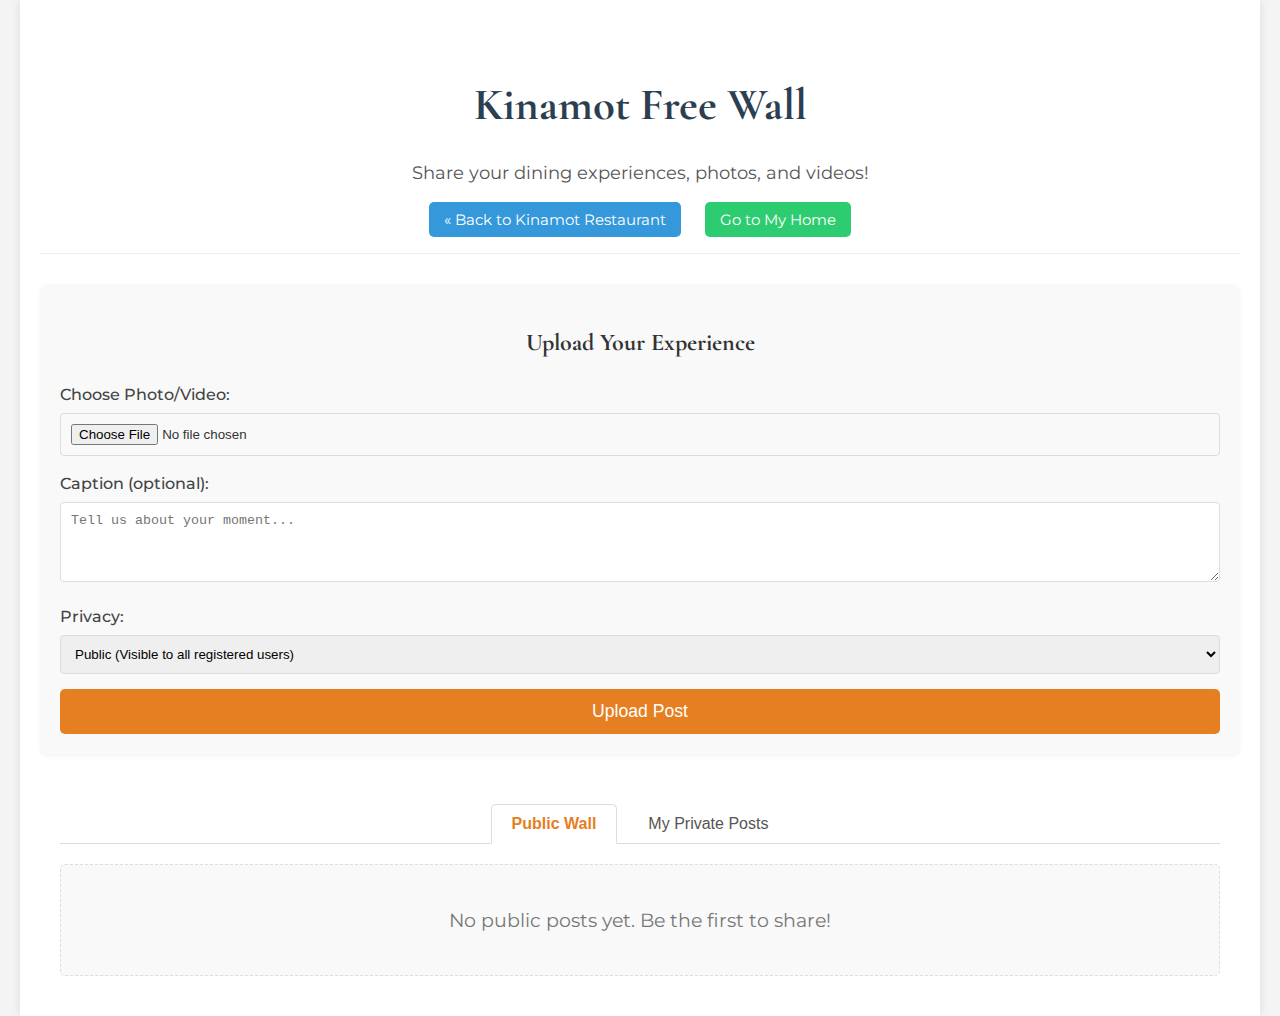
<file: free_wall.html>
<!DOCTYPE html>
<html lang="en">
<head>
    <meta charset="UTF-8">
    <meta name="viewport" content="width=device-width, initial-scale=1.0">
    <title>Free Wall</title>
    <!-- Link to Google Fonts (if you are using them) -->
    <link rel="preconnect" href="https://fonts.googleapis.com">
    <link rel="preconnect" href="https://fonts.gstatic.com" crossorigin>
    <link href="https://fonts.googleapis.com/css2?family=Cormorant+Garamond:wght@400;700&family=Montserrat:wght@300;400;500;700&display=swap" rel="stylesheet">

    <!-- Link to your new external stylesheet -->
    <link rel="stylesheet" href="free_wall_style.css">

    <!-- Link to main stylesheet for any globally shared post card styles or variables (optional) -->
    <!-- <link rel="stylesheet" href="style.css"> -->
</head>
<body>
<div class="fw-container">
<main>
    <header class="fw-header">
        <h1>Kinamot Free Wall</h1>
        <p>Share your dining experiences, photos, and videos!</p>
        <div class="header-links">
            <a href="index.html" class="back-link">&laquo; Back to Kinamot Restaurant</a>
            <a href="userhome.html" class="nav-button">Go to My Home</a>
        </div>
    </header>

    <section class="upload-section">
        <h2>Upload Your Experience</h2>
        <form id="uploadForm">
            <div class="form-group">
                <label for="fileInput">Choose Photo/Video:</label>
                <input type="file" id="fileInput" name="fileInput" accept="image/*,video/*" required>
            </div>
            <div class="form-group">
                <label for="captionInput">Caption (optional):</label>
                <textarea id="captionInput" name="captionInput" placeholder="Tell us about your moment..."></textarea>
            </div>
            <div class="form-group">
                <label for="privacyInput">Privacy:</label>
                <select id="privacyInput" name="privacyInput">
                    <option value="public">Public (Visible to all registered users)</option>
                    <option value="private">Private (Only you can see this)</option>
                </select>
            </div>
            <button type="submit" class="upload-btn">Upload Post</button>
        </form>
    </section>

    <section class="posts-area" id="postsContainer">
        <div class="post-tabs">
            <button id="showPublicPostsBtn" class="active">Public Wall</button>
            <button id="showPrivatePostsBtn">My Private Posts</button>
        </div>
        <div id="publicPostsContainer" class="posts-grid">
            <!-- Public posts will be loaded here by JavaScript -->
            <div class="no-posts-message" id="publicNoPostsMsg" style="display: none;">No public posts yet. Be the first to share!</div>
        </div>
        <div id="privatePostsContainer" class="posts-grid" style="display: none;">
            <!-- Private posts will be loaded here by JavaScript -->
            <div class="no-posts-message" id="privateNoPostsMsg" style="display: none;">You have no private posts yet.</div>
        </div>
    </section>
</main>
</div>

<script>
    document.addEventListener('DOMContentLoaded', function() {
        const uploadForm = document.getElementById('uploadForm');
        const publicPostsContainer = document.getElementById('publicPostsContainer');
        const privatePostsContainer = document.getElementById('privatePostsContainer');
        const publicNoPostsMsg = document.getElementById('publicNoPostsMsg');
        const privateNoPostsMsg = document.getElementById('privateNoPostsMsg');
        const showPublicPostsBtn = document.getElementById('showPublicPostsBtn');
        const showPrivatePostsBtn = document.getElementById('showPrivatePostsBtn');

        // Simulated user ID - replace with actual user identification
        const currentUserId = 'user123';

        // Function to create a post element
        function createPostElement(post) {
            const postDiv = document.createElement('div');
            postDiv.className = 'post-card';

            let mediaElement;
            if (post.fileUrl && post.fileUrl.match(/\.(jpeg|jpg|gif|png)$/) != null) {
                mediaElement = document.createElement('img');
                mediaElement.src = post.fileUrl;
                mediaElement.alt = post.caption || 'User upload';
            } else if (post.fileUrl && post.fileUrl.match(/\.(mp4|webm|ogg)$/) != null) {
                mediaElement = document.createElement('video');
                mediaElement.src = post.fileUrl;
                mediaElement.controls = true;
            } else {
                mediaElement = document.createElement('p');
                mediaElement.className = 'media-fallback-text'; // Added class for styling
                mediaElement.textContent = 'Media not available or unsupported format.';
            }
            postDiv.appendChild(mediaElement);

            if (post.caption) {
                const captionP = document.createElement('p');
                captionP.className = 'caption';
                captionP.textContent = post.caption;
                postDiv.appendChild(captionP);
            }

            const uploaderInfo = document.createElement('p');
            uploaderInfo.className = 'uploader-info';
            uploaderInfo.textContent = `Uploaded by: ${post.userId === currentUserId ? "You" : "User " + post.userId.substring(0,5)}`;
            postDiv.appendChild(uploaderInfo);

            const privacyInfo = document.createElement('p');
            privacyInfo.className = 'privacy-info';
            privacyInfo.textContent = `Privacy: ${post.privacy}`;
            postDiv.appendChild(privacyInfo);

            return postDiv;
        }

        // Function to load posts from localStorage
        function loadPosts() {
            const posts = JSON.parse(localStorage.getItem('freeWallPosts')) || [];

            // Clear previous posts but keep the "no posts" messages
            while (publicPostsContainer.firstChild && publicPostsContainer.firstChild !== publicNoPostsMsg) {
                publicPostsContainer.removeChild(publicPostsContainer.firstChild);
            }
            while (privatePostsContainer.firstChild && privatePostsContainer.firstChild !== privateNoPostsMsg) {
                privatePostsContainer.removeChild(privatePostsContainer.firstChild);
            }

            let publicHasPosts = false;
            let privateHasPosts = false;

            posts.forEach(post => {
                const postElement = createPostElement(post);
                if (post.privacy === 'public') {
                    publicPostsContainer.insertBefore(postElement, publicNoPostsMsg); // Insert before the message
                    publicHasPosts = true;
                } else if (post.privacy === 'private' && post.userId === currentUserId) {
                    privatePostsContainer.insertBefore(postElement, privateNoPostsMsg); // Insert before the message
                    privateHasPosts = true;
                }
            });

            // Update visibility of "no posts" messages
            if (showPublicPostsBtn.classList.contains('active')) {
                publicNoPostsMsg.style.display = publicHasPosts ? 'none' : 'block';
                privateNoPostsMsg.style.display = 'none';
            } else { // Private tab is active
                privateNoPostsMsg.style.display = privateHasPosts ? 'none' : 'block';
                publicNoPostsMsg.style.display = 'none';
            }
        }

        if (uploadForm) {
            uploadForm.addEventListener('submit', function(event) {
                event.preventDefault();

                const fileInput = document.getElementById('fileInput');
                const captionInput = document.getElementById('captionInput');
                const privacyInput = document.getElementById('privacyInput');

                const file = fileInput.files[0];
                const caption = captionInput.value;
                const privacy = privacyInput.value;

                if (file) {
                    const reader = new FileReader();
                    reader.onload = function(e) {
                        const newPost = {
                            id: Date.now(),
                            userId: currentUserId,
                            fileUrl: e.target.result,
                            caption: caption,
                            privacy: privacy,
                            timestamp: new Date().toISOString()
                        };

                        const posts = JSON.parse(localStorage.getItem('freeWallPosts')) || [];
                        posts.unshift(newPost);
                        localStorage.setItem('freeWallPosts', JSON.stringify(posts));

                        loadPosts();
                        uploadForm.reset();
                    };
                    reader.readAsDataURL(file);
                } else {
                    alert('Please select a file to upload.');
                }
            });
        }

        if (showPublicPostsBtn && showPrivatePostsBtn) {
            showPublicPostsBtn.addEventListener('click', () => {
                publicPostsContainer.style.display = 'grid';
                privatePostsContainer.style.display = 'none';
                showPublicPostsBtn.classList.add('active');
                showPrivatePostsBtn.classList.remove('active');
                loadPosts();
            });

            showPrivatePostsBtn.addEventListener('click', () => {
                privatePostsContainer.style.display = 'grid';
                publicPostsContainer.style.display = 'none';
                showPrivatePostsBtn.classList.add('active');
                showPublicPostsBtn.classList.remove('active');
                loadPosts();
            });
        }

        loadPosts(); // Initial load of posts (will also update no-posts messages visibility)

    });
</script>
</body>
</html>
</file>
<file: free_wall_style.css>
/* Global Resets & Font Imports */
body {
    font-family: 'Montserrat', sans-serif;
    margin: 0;
    padding: 0;
    background-color: #f4f4f4;
    color: #333;
    line-height: 1.6;
}

.fw-container {
    max-width: 1200px;
    margin: 0 auto;
    padding: 20px;
    background-color: #fff;
    box-shadow: 0 0 10px rgba(0,0,0,0.1);
}

/* Header Styles */
.fw-header {
    text-align: center;
    padding: 20px 0;
    border-bottom: 1px solid #eee;
    margin-bottom: 30px;
}

.fw-header h1 {
    font-family: 'Cormorant Garamond', serif;
    font-size: 2.8em;
    color: #2c3e50;
    margin-bottom: 10px;
}

.fw-header p {
    font-size: 1.1em;
    color: #555;
    margin-bottom: 20px;
}

.header-links a {
    text-decoration: none;
    padding: 8px 15px;
    margin: 0 10px;
    border-radius: 5px;
    font-size: 0.95em;
    transition: background-color 0.3s ease;
}

.back-link {
    background-color: #3498db;
    color: white;
}

.back-link:hover {
    background-color: #2980b9;
}

.nav-button {
    background-color: #2ecc71;
    color: white;
}

.nav-button:hover {
    background-color: #27ae60;
}

/* Upload Section Styles */
.upload-section {
    padding: 20px;
    background-color: #f9f9f9;
    border-radius: 8px;
    margin-bottom: 30px;
    box-shadow: 0 2px 5px rgba(0,0,0,0.05);
}

.upload-section h2 {
    text-align: center;
    color: #333;
    margin-bottom: 20px;
    font-family: 'Cormorant Garamond', serif;
}

.form-group {
    margin-bottom: 15px;
}

.form-group label {
    display: block;
    margin-bottom: 5px;
    font-weight: 500;
    color: #444;
}

.form-group input[type="file"],
.form-group textarea,
.form-group select {
    width: 100%;
    padding: 10px;
    border: 1px solid #ddd;
    border-radius: 4px;
    box-sizing: border-box; /* Important for 100% width */
}

.form-group textarea {
    min-height: 80px;
    resize: vertical;
}

.upload-btn {
    display: block;
    width: 100%;
    padding: 12px;
    background-color: #e67e22;
    color: white;
    border: none;
    border-radius: 5px;
    font-size: 1.1em;
    cursor: pointer;
    transition: background-color 0.3s ease;
}

.upload-btn:hover {
    background-color: #d35400;
}

/* Posts Area Styles */
.posts-area {
    padding: 20px;
}

.post-tabs {
    display: flex;
    justify-content: center;
    margin-bottom: 20px;
    border-bottom: 1px solid #ddd;
}

.post-tabs button {
    padding: 10px 20px;
    margin: 0 5px -1px 5px; /* Negative margin to overlap border */
    border: 1px solid transparent;
    border-bottom: none;
    background-color: transparent;
    cursor: pointer;
    font-size: 1em;
    color: #555;
    border-top-left-radius: 5px;
    border-top-right-radius: 5px;
    transition: color 0.3s, border-color 0.3s;
}

.post-tabs button.active {
    color: #e67e22;
    border-color: #ddd;
    border-bottom: 1px solid #fff; /* To make it look like tab is part of content */
    font-weight: 700;
}

.post-tabs button:hover:not(.active) {
    color: #333;
}

.posts-grid {
    display: grid;
    grid-template-columns: repeat(auto-fill, minmax(300px, 1fr));
    gap: 20px;
}

.post-card {
    background-color: #fff;
    border: 1px solid #e0e0e0;
    border-radius: 8px;
    overflow: hidden; /* To contain image corners */
    box-shadow: 0 2px 8px rgba(0,0,0,0.08);
    display: flex;
    flex-direction: column;
}

.post-card img,
.post-card video {
    width: 100%;
    height: auto;
    max-height: 400px; /* Limit media height */
    object-fit: cover; /* Ensure media covers the area well */
    display: block;
}

.post-card .media-fallback-text { /* Style for the fallback text */
    padding: 20px;
    text-align: center;
    color: #777;
    background-color: #f0f0f0;
    min-height: 100px; /* Give it some body */
    display: flex;
    align-items: center;
    justify-content: center;
}

.post-card .caption,
.post-card .uploader-info,
.post-card .privacy-info {
    padding: 5px 15px;
    font-size: 0.9em;
    color: #555;
}

.post-card .caption {
    padding-top: 10px;
    padding-bottom: 10px;
    font-size: 0.95em;
    color: #333;
    border-top: 1px solid #eee;
    margin-top: auto; /* Pushes caption and below to bottom if media is short */
}
.post-card .uploader-info {
    font-style: italic;
    font-size: 0.8em;
    color: #777;
}
.post-card .privacy-info {
    font-size: 0.8em;
    color: #777;
    padding-bottom: 10px;
}


.no-posts-message {
    grid-column: 1 / -1; /* Span all columns */
    text-align: center;
    padding: 40px 20px;
    font-size: 1.2em;
    color: #777;
    background-color: #f9f9f9;
    border-radius: 5px;
    border: 1px dashed #ddd;
}

/* Responsive adjustments */
@media (max-width: 768px) {
    .fw-header h1 {
        font-size: 2.2em;
    }
    .posts-grid {
        grid-template-columns: 1fr; /* Single column on smaller screens */
    }
    .header-links {
        display: flex;
        flex-direction: column;
        align-items: center;
    }
    .header-links a {
        margin: 5px 0;
        width: 80%;
        text-align: center;
    }
}

@media (max-width: 480px) {
    .fw-header h1 {
        font-size: 1.8em;
    }
    .fw-header p {
        font-size: 1em;
    }
    .post-tabs button {
        padding: 8px 10px;
        font-size: 0.9em;
    }
}
</file>
<file: style.css>
/* --- Global Resets & Variables --- */
:root {
    --primary-color: #b08d57; /* A sophisticated gold */
    --secondary-color: #2c2c2c; /* Dark charcoal */
    --accent-color: #d4af37; /* Brighter gold for highlights */
    --text-color: #333333;
    --light-text-color: #f8f8f8;
    --background-light: #fdfaf5; /* Very light cream/off-white */
    --background-dark: #1a1a1a;
    --modal-background: #ffffff;
    --modal-shadow: 0 10px 30px rgba(0,0,0,0.15);
    --input-background: #f0f0f0;
    --input-border-color: #e0e0e0;
    --chef-message-bg: #e9eaf2; /* Light blue-gray for chef */
    --user-message-bg: var(--primary-color);
    --user-message-text: var(--light-text-color);

    --font-primary: 'Cormorant Garamond', serif;
    --font-secondary: 'Montserrat', sans-serif;

    --border-radius: 5px;
    --border-radius-large: 12px; /* For modal */
    --transition-speed: 0.3s ease;
    --header-height-mobile: 60px;
    --header-height-desktop: 70px;
}

*,
*::before,
*::after {
    box-sizing: border-box;
    margin: 0;
    padding: 0;
}

html {
    scroll-behavior: smooth;
    font-size: 16px;
}

body {
    font-family: var(--font-secondary);
    line-height: 1.65;
    color: var(--text-color);
    background-color: var(--background-light);
    -webkit-font-smoothing: antialiased;
    -moz-osx-font-smoothing: grayscale;
    overflow-x: hidden;
    padding-top: var(--header-height-mobile); /* For fixed header */
}

body.modal-open {
    overflow: hidden;
}

/* --- Accessibility Utility --- */
.sr-only {
    position: absolute;
    width: 1px;
    height: 1px;
    padding: 0;
    margin: -1px;
    overflow: hidden;
    clip: rect(0, 0, 0, 0);
    white-space: nowrap;
    border: 0;
}
.text-center {
    text-align: center !important;
}

/* --- Utility Classes --- */
.container {
    width: 100%;
    max-width: 1200px;
    margin: 0 auto;
    padding: 0 15px;
}

.content-section {
    padding: 40px 0;
}
.content-section.bg-dark h1,
.content-section.bg-dark h2,
.content-section.bg-dark h3,
.content-section.bg-dark .section-subtitle,
.content-section.bg-dark p {
    color: var(--light-text-color);
}
.content-section.bg-dark a {
    color: var(--accent-color);
}
.content-section.bg-dark a:hover,
.content-section.bg-dark a:focus {
    color: var(--light-text-color);
}

.bg-light-gold {
    background-color: #f5efe3;
}
.bg-dark {
    background-color: var(--background-dark);
    color: var(--light-text-color);
}

.section-subtitle {
    font-size: clamp(0.9rem, 2.5vw, 1.1rem);
    color: #777;
    text-align: center;
    margin-bottom: 25px;
    font-weight: 300;
    max-width: 600px;
    margin-left: auto;
    margin-right: auto;
}

h1, h2, h3, h4, h5, h6 {
    font-family: var(--font-primary);
    font-weight: 700;
    color: var(--secondary-color);
    line-height: 1.25;
    margin-bottom: 0.75em;
}
h1 { /* This h1 is inside .hero-content */
    font-size: clamp(1rem, 8vw, 5.0rem);
    color: var(--light-text-color);
    text-shadow: 2px 2px 8px rgba(5,5,5,5.75);
    margin-bottom: 0.5em;
}
h2 {
    font-size: clamp(1.8rem, 6vw, 2.5rem);
    text-align: center;
    position: relative;
    padding-bottom: 10px;
    margin-bottom: 20px;
}
h2::after {
    content: '';
    position: absolute;
    bottom: 0;
    left: 50%;
    transform: translateX(-50%);
    width: 50px;
    height: 3px;
    background-color: var(--primary-color);
}
h3 {
    font-size: clamp(1.3rem, 4vw, 1.6rem);
    margin-bottom: 0.5em;
}

p {
    margin-bottom: 1rem;
    font-size: clamp(0.9rem, 2.5vw, 1rem);
}

a {
    color: var(--primary-color);
    text-decoration: none;
    transition: color var(--transition-speed), background-color var(--transition-speed);
}
a:hover, a:focus {
    color: var(--accent-color);
    outline: 2px solid transparent;
    outline-offset: 2px;
}
a:focus-visible {
    outline: 2px solid var(--accent-color);
}

img, video { /* Apply to both img and video */
    max-width: 100%;
    height: auto; /* Changed from 50% to auto for better responsiveness */
    display: block; /* Changed from flex to block for simpler layout */
}

/* --- Header & Navigation --- */
#mainHeader {
    background-color: rgba(26, 26, 26, 0.9);
    color: var(--light-text-color);
    height: var(--header-height-mobile);
    position: fixed;
    top: 0;
    left: 0;
    width: 100%;
    z-index: 1000;
    transition: background-color var(--transition-speed), box-shadow var(--transition-speed), height var(--transition-speed);
    display: flex;
    align-items: center;
}
#mainHeader.scrolled {
    background-color: var(--secondary-color);
    box-shadow: 0 2px 10px rgba(0,0,0,0.15);
}
#mainHeader .container {
    display: flex; /* Changed from fixed to flex */
    justify-content: space-between;
    align-items: center;
    width: 100%;
}

#logoLinkText {
    display: inline-block;
    flex-shrink: 0;
    font-family: var(--font-primary);
    font-size: clamp(1.2rem, 4vw, 1.6rem);
    color: var(--light-text-color);
    text-decoration: none;
    font-weight: 700;
}

.header-chef-btn {
    font-size: clamp(0.7rem, 2vw, 0.75rem);
    padding: 6px 10px;
    margin-left: 8px;
    border: 1px solid var(--light-text-color);
    color: var(--light-text-color);
    background-color: transparent;
    border-radius: var(--border-radius);
    white-space: nowrap;
    flex-shrink: 0;
    cursor: pointer;
    transition: background-color var(--transition-speed), color var(--transition-speed), opacity var(--transition-speed), visibility var(--transition-speed);
    order: 2;
}
.header-chef-btn:hover, .header-chef-btn:focus {
    background-color: var(--light-text-color);
    color: var(--secondary-color);
}

#mainNav {
    display: none;
    order: 1;
}
#mainNav ul {
    list-style: none;
    display: flex;
    flex-direction: column;
    margin: 0;
    padding: 0;
    width: 100%;
}
#mainNav ul li a {
    color: var(--light-text-color);
    font-family: var(--font-secondary);
    font-weight: 500;
    font-size: 1rem;
    padding: 15px 20px;
    display: block;
    text-transform: uppercase;
    letter-spacing: 1px;
    border-bottom: 1px solid rgba(255,255,255,0.1);
    transition: background-color var(--transition-speed), color var(--transition-speed);
}
#mainNav ul li:last-child a {
    border-bottom: none;
}
#mainNav ul li a:hover,
#mainNav ul li a:focus,
#mainNav ul li a.active {
    background-color: rgba(255,255,255,0.1);
    color: var(--primary-color);
}

#mobileMenuToggle {
    display: block;
    background: none;
    border: none;
    cursor: pointer;
    padding: 10px;
    z-index: 1001;
    margin-left: 5px;
    order: 3;
}
#mobileMenuToggle span {
    display: block;
    width: 25px;
    height: 3px;
    background-color: var(--light-text-color);
    margin: 5px 0;
    transition: all var(--transition-speed);
}

body.mobile-menu-open #mainNav {
    display: flex;
    position: absolute;
    top: var(--header-height-mobile);
    left: 0;
    width: 100%;
    background-color: var(--secondary-color);
    box-shadow: 0 5px 10px rgba(0,0,0,0.2);
    padding: 10px 0;
    max-height: calc(100vh - var(--header-height-mobile));
    overflow-y: auto;
    z-index: 999;
}
body.mobile-menu-open #mobileMenuToggle span:nth-child(1) {
    transform: translateY(8px) rotate(45deg);
}
body.mobile-menu-open #mobileMenuToggle span:nth-child(2) {
    opacity: 0;
}
body.mobile-menu-open #mobileMenuToggle span:nth-child(3) {
    transform: translateY(-8px) rotate(-45deg);
}

/* Styles for the hamburger icon when the menu is open (using .open class on button, for userhome.html) */
#mobileMenuToggle.open span:nth-child(1) {
    transform: translateY(8px) rotate(45deg);
}
#mobileMenuToggle.open span:nth-child(2) {
    opacity: 0;
}
#mobileMenuToggle.open span:nth-child(3) {
    transform: translateY(-8px) rotate(-45deg);
}

/* Styles for the main navigation when active on mobile (using .active class on nav, for userhome.html) */
/* This ensures it overrides display:none from the mobile-first #mainNav style */
/* MOVED OUTSIDE of @media (min-width: 768px) to apply on mobile */
#mainNav.active {
    display: flex;
    flex-direction: column; /* Ensure items stack vertically */
    position: absolute;
    top: var(--header-height-mobile); /* Align below header */
    left: 0;
    width: 100%;
    background-color: var(--secondary-color); /* Match existing mobile menu style */
    box-shadow: 0 5px 10px rgba(0,0,0,0.2);
    padding: 10px 0; /* Consistent padding */
    max-height: calc(100vh - var(--header-height-mobile));
    overflow-y: auto;
    z-index: 999; /* Ensure it's above other content */
}




/* --- Hero Section --- */
#hero {
    min-height: 550px; /* From previous adjustment */
    display: flex;
    flex-direction: column;
    align-items: center;
    justify-content: center;
    text-align: center;
    position: relative;
    background: url('images/hero_background.jpg') no-repeat center center/cover;
    color: var(--light-text-color);
    padding-top: 20px; /* Provides some space from the top edge of #hero for the logo's normal flow before transform */
    padding-bottom: 40px;
}

.hero-overlay {
    position: absolute;
    top: 0;
    left: 0;
    width: 100%; /* Corrected from 110% */
    height: 100%;
    background-image: url('allfan.jpg');
    background-size: cover;
    background-position: center center;
    background-repeat: no-repeat;
    background-color: rgba(0,0,0,0.7);
    z-index: 1;
}

#heroOverlappingLogo {
    position: relative;
    /* left: -30%; REMOVED for centering */
    margin-left: 2%;
    margin-right: auto;
    margin-bottom: 17px; /* Base for mobile, space between logo and hero-content */
    max-width: clamp(120px, 20vw, 180px); /* Base for mobile */
    height: auto;
    z-index: 2; /* Below header (1000), above hero-overlay (1) and hero-content if it also has z-index:2 */
    border-radius: var(--border-radius);
    box-shadow: 0 4px 12px rgba(0,0,0,0.25);
    transform: translateY(-50px); /* MODIFIED - Increased negative value to move logo further up */
}

.hero-content {
    position: relative;
    z-index: 2;
    padding: 0 10px;
    margin-top: 0;
}

.hero-content p {
    font-size: clamp(1rem, 3vw, 1.2rem); /* Adjusted for better readability */
    margin-bottom: 30px;
    max-width: 550px;
    margin-left: auto;
    margin-right: auto;
    text-shadow: 1px 1px 4px rgba(5,5,5,0.6); /* Adjusted shadow */
}

/* --- Buttons --- */
.cta-button, .cta-button-outline {
    display: inline-block;
    font-family: var(--font-secondary);
    font-weight: 700;
    text-transform: uppercase;
    letter-spacing: 1px;
    border-radius: var(--border-radius);
    padding: 10px 20px;
    font-size: clamp(0.8rem, 2.5vw, 0.9rem);
    transition: background-color var(--transition-speed), color var(--transition-speed), border-color var(--transition-speed);
    text-align: center;
    cursor: pointer;
}
.cta-button {
    background-color: var(--primary-color);
    color: var(--light-text-color);
    border: 2px solid var(--primary-color);
}
.cta-button:hover, .cta-button:focus {
    background-color: var(--accent-color);
    border-color: var(--accent-color);
    color: var(--light-text-color);
}
.cta-button-outline {
    background-color: transparent;
    color: var(--primary-color);
    border: 2px solid var(--primary-color);
}
.cta-button-outline:hover, .cta-button-outline:focus {
    background-color: var(--primary-color);
    color: var(--light-text-color);
}
.content-section.bg-dark .cta-button-outline {
    color: var(--light-text-color);
    border-color: var(--light-text-color);
}
.content-section.bg-dark .cta-button-outline:hover,
.content-section.bg-dark .cta-button-outline:focus {
    background-color: var(--light-text-color);
    color: var(--secondary-color);
}

/* --- About Us Section --- */
.about-content {
    display: grid;
    grid-template-columns: 1fr;
    gap: 30px;
    align-items: center;
}
.about-image img {
     max-width: 100%; /* Ensure it doesn't overflow its container */
     height: auto;
     display: block; /* Consistent with global img styling */
     border-radius: var(--border-radius); /* Optional: add some rounding */
}

/* --- Menu Highlights Section --- */
.menu-grid {
    display: grid;
    grid-template-columns: repeat(auto-fit, minmax(280px, 1fr));
    gap: 30px;
}

.menu-item {
    background-color: #fff;
    border-radius: var(--border-radius);
    box-shadow: 0 4px 15px rgba(0,0,0,0.08);
    overflow: hidden;
    display: flex;
    flex-direction: column;
    transition: transform var(--transition-speed), box-shadow var(--transition-speed);
}
.menu-item:hover {
    transform: translateY(-5px);
    box-shadow: 0 8px 25px rgba(0,0,0,0.12);
}

.menu-grid .menu-item img {
    width: 100%;
    height: 220px;
    object-fit: cover;
    display: block;
}

.menu-item h3 {
    font-size: clamp(1.1rem, 3vw, 1.3rem);
    color: var(--secondary-color);
    margin: 15px 15px 10px;
}

.menu-item p {
    font-size: clamp(0.85rem, 2vw, 0.95rem);
    color: var(--text-color);
    margin: 0 15px 15px;
    flex-grow: 1;
}


/* --- Video Section --- */
.video-grid {
    display: grid;
    grid-template-columns: repeat(auto-fit, minmax(300px, 1fr));
    gap: 30px;
}
.video-item {
    background-color: #fff;
    border-radius: var(--border-radius);
    box-shadow: 0 4px 15px rgba(0,0,0,0.08);
    overflow: hidden;
}
.video-embed-container {
    position: relative;
    padding-bottom: 56.25%; /* 16:9 Aspect Ratio */
    height: 0;
    overflow: hidden;
}
.video-embed-container iframe,
.video-embed-container video { /* Apply to both iframe and video */
    position: absolute;
    top: 0;
    left: 0;
    width: 100%;
    height: 100%;
    border: 0;
}
.video-item h3 {
    font-size: clamp(1.0rem, 2.5vw, 1.2rem);
    padding: 15px 15px 5px;
    margin-bottom: 0;
}
.video-item p {
    font-size: clamp(0.8rem, 2vw, 0.9rem);
    padding: 0 15px 15px;
}


/* --- Forms (Contact, Auth) --- */
#contactForm, .auth-form {
    max-width: 600px;
    margin: 0 auto;
    background-color: #fff;
    padding: 20px 30px 30px;
    border-radius: var(--border-radius-large);
    box-shadow: 0 5px 20px rgba(0,0,0,0.1);
}
.content-section.bg-dark #contactForm,
.content-section.bg-dark .auth-form {
    background-color: var(--secondary-color);
    box-shadow: 0 5px 20px rgba(0,0,0,0.3);
}
.content-section.bg-dark .auth-form p,
.content-section.bg-dark .auth-form h3 {
    color: var(--light-text-color);
}
.auth-form h3 {
    text-align: center;
    margin-bottom: 20px;
}

.form-group {
    display: grid;
    grid-template-columns: 1fr;
    gap: 15px;
    margin-bottom: 20px;
}
.form-group-column {
    margin-bottom: 20px;
}
.form-group input,
.form-group-column input,
.form-group-column textarea,
#contactForm textarea,
.auth-form input {
    width: 100%;
    padding: 12px 15px;
    border: 1px solid var(--input-border-color);
    border-radius: var(--border-radius);
    font-family: var(--font-secondary);
    font-size: 0.95rem;
    background-color: var(--input-background);
    color: var(--text-color);
    transition: border-color var(--transition-speed), box-shadow var(--transition-speed);
}
.form-group input:focus,
.form-group-column input:focus,
.form-group-column textarea:focus,
#contactForm textarea:focus,
.auth-form input:focus {
    outline: none;
    border-color: var(--primary-color);
    box-shadow: 0 0 0 2px rgba(176, 141, 87, 0.3); /* Using RGB of --primary-color for box-shadow */
}
#contactForm textarea {
    resize: vertical;
    min-height: 100px;
}
#contactForm button[type="submit"],
.auth-form button[type="submit"] {
    display: block;
    width: 100%;
    padding: 12px 20px;
    margin-top: 10px;
}
.form-switch {
    text-align: center;
    margin-top: 20px;
    font-size: 0.9rem;
}
.form-switch a {
    font-weight: 500;
}

/* --- Guest Chat / Auth Specific --- */
#authAndChatArea {
    max-width: 700px;
    margin: 20px auto;
}
#authPrompt {
    text-align: center;
    padding: 20px;
    background-color: rgba(255,255,255,0.05); /* Slightly lighter on dark bg */
    border-radius: var(--border-radius);
}
#authPrompt p { margin-bottom: 20px; }
#authPrompt .cta-button, #authPrompt .cta-button-outline { margin: 5px; }

#chatInterface {
    background-color: var(--secondary-color); /* Already dark, good */
    padding: 20px;
    border-radius: var(--border-radius-large);
    box-shadow: 0 5px 20px rgba(0,0,0,0.3);
}
#chatInterface h3 {
    text-align: center;
    color: var(--light-text-color);
}
#chatOutput {
    background-color: var(--background-dark); /* Even darker for contrast */
    color: var(--light-text-color);
    padding: 15px;
    border-radius: var(--border-radius);
    height: 250px;
    overflow-y: auto;
    margin-bottom: 15px;
    border: 1px solid rgba(255,255,255,0.1);
}
#chatOutput p {
    margin-bottom: 0.5em;
    font-size: 0.9rem;
}
#chatOutput em { color: #aaa; }
#chatInputArea {
    display: flex;
    gap: 10px;
}
#chatInputArea input[type="text"] {
    flex-grow: 1;
    padding: 10px 15px;
    border-radius: var(--border-radius);
    border: 1px solid var(--input-border-color);
    background-color: var(--input-background);
    color: var(--text-color); /* Text color for input field */
}
#chatInputArea .cta-button {
    padding: 10px 15px;
    white-space: nowrap;
}
#logoutButton {
    display: block;
    margin: 15px auto 0;
    width: auto;
}


/* --- Footer --- */
#mainFooter {
    background-color: var(--secondary-color);
    color: var(--light-text-color);
    padding: 1px 0;
    padding-top: 10px;
    padding-bottom: -500px;
    padding-right: 5px;
    padding-left: 5px;
    text-align: center;
}
#mainFooter .container {
    display: flex;
    flex-direction: column;
    align-items: center;
    gap: 15px;
}
.social-links {
    display: flex;
    gap: 15px;
}
.social-links a img {
    width: 24px;
    height: 24px;
    opacity: 0.8;
    transition: opacity var(--transition-speed);
}
.social-links a:hover img,
.social-links a:focus img {
    opacity: 1;
}

/* --- AI Chef Modal --- */
.ai-chef-modal {
    position: fixed;
    top: 0;
    left: 0;
    width: 100%;
    height: 100%;
    background-color: rgba(0, 0, 0, 0.6);
    display: flex;
    align-items: center;
    justify-content: center;
    z-index: 2000;
    opacity: 0;
    visibility: hidden;
    transition: opacity var(--transition-speed), visibility var(--transition-speed);
}
.ai-chef-modal.open {
    opacity: 1;
    visibility: visible;
}
.ai-chef-modal-content {
    background-color: var(--modal-background);
    padding: 25px;
    border-radius: var(--border-radius-large);
    box-shadow: var(--modal-shadow);
    width: 90%;
    max-width: 450px;
    position: relative;
    display: flex;
    flex-direction: column;
    max-height: 80vh;
}
.ai-chef-close-btn {
    position: absolute;
    top: 15px;
    right: 15px;
    background: none;
    border: none;
    cursor: pointer;
    padding: 5px;
    color: var(--text-color);
}
.ai-chef-close-btn svg { display: block; }
.ai-chef-header {
    display: flex;
    align-items: center;
    gap: 15px;
    margin-bottom: 20px;
    padding-bottom: 15px;
    border-bottom: 1px solid var(--input-border-color);
}
#aiChefImage { /* Applies to both img and video */
    width: 60px;
    height: 60px;
    border-radius: 50%;
    object-fit: cover;
    background-color: var(--secondary-color); /* Fallback bg for video loading */
}
.ai-chef-header h3 {
    margin: 0;
    font-size: clamp(1.2rem, 4vw, 1.4rem);
    color: var(--secondary-color);
}
.ai-chef-chatbox {
    flex-grow: 1;
    overflow-y: auto;
    padding: 10px;
    margin-bottom: 20px;
    background-color: #f9f9f9;
    border-radius: var(--border-radius);
    min-height: 150px;
}
.message {
    margin-bottom: 12px;
    padding: 10px 14px;
    border-radius: var(--border-radius);
    max-width: 85%;
    line-height: 1.5;
    display: flex; /* For alignment */
}
.message p { margin-bottom: 0; font-size: 0.95rem;}
.chef-message {
    background-color: var(--chef-message-bg);
    color: var(--text-color);
    /* align-self: flex-start; No longer needed with margin-right: auto */
    margin-right: auto;
}
.user-message {
    background-color: var(--user-message-bg);
    color: var(--user-message-text);
    /* align-self: flex-end; No longer needed with margin-left: auto */
    margin-left: auto;
}
.ai-chef-input-area {
    display: flex;
    gap: 10px;
    align-items: stretch; /* Make textarea and button same height */
}
#aiChefUserInput {
    flex-grow: 1;
    padding: 10px 15px;
    border: 1px solid var(--input-border-color);
    border-radius: var(--border-radius);
    font-family: var(--font-secondary);
    font-size: 0.95rem;
    resize: none;
    min-height: 44px; /* Ensure decent height */
    line-height: 1.4;
}
.ai-chef-send-btn {
    background-color: var(--primary-color);
    color: var(--light-text-color);
    border: none;
    border-radius: var(--border-radius);
    padding: 0 15px;
    cursor: pointer;
    display: flex;
    align-items: center;
    justify-content: center;
    transition: background-color var(--transition-speed);
}
.ai-chef-send-btn:hover, .ai-chef-send-btn:focus {
    background-color: var(--accent-color);
}
.ai-chef-send-btn svg { width: 20px; height: 20px; }


/* --- Flying Button --- */
.flying-button {
    position: fixed;
    bottom: 30px;
    right: 30px;
    padding: 15px 25px;
    background-color: var(--accent-color);
    color: var(--secondary-color); /* Dark text for better contrast on gold */
    border: none;
    border-radius: 50px; /* Pill shape */
    font-size: 1rem;
    font-weight: bold;
    font-family: var(--font-secondary);
    box-shadow: 0 5px 15px rgba(0,0,0,0.3);
    cursor: pointer;
    z-index: 1050; /* Below modal (2000), above most other content */
    animation: pulseAnimation 2s infinite ease-in-out;
    transition: transform 0.3s ease, background-color 0.3s ease;
    text-transform: uppercase;
    letter-spacing: 0.5px;
}
.flying-button:hover, .flying-button:focus {
    background-color: var(--primary-color);
    color: var(--light-text-color);
    transform: scale(1.1);
    animation-play-state: paused; /* Optional: pause animation on hover */
}
@keyframes pulseAnimation {
    0% {
        transform: scale(0.95);
        box-shadow: 0 0 0 0 rgba(212, 175, 55, 0.7); /* --accent-color: #d4af37 */
    }
    70% {
        transform: scale(1.05);
        box-shadow: 0 0 0 10px rgba(212, 175, 55, 0);
    }
    100% {
        transform: scale(0.95);
        box-shadow: 0 0 0 0 rgba(212, 175, 55, 0);
    }
}

/* --- Free Wall Post Card Styles --- */
.post-card {
    background-color: #fff;
    border: 1px solid #e0e0e0; /* --input-border-color */
    border-radius: var(--border-radius);
    box-shadow: 0 2px 8px rgba(0,0,0,0.07);
    overflow: hidden;
    display: flex;
    flex-direction: column;
}
.post-header {
    padding: 10px 15px;
    display: flex;
    justify-content: space-between;
    align-items: center;
    border-bottom: 1px solid #f0f0f0; /* --input-background */
}
.post-user {
    font-weight: bold;
    color: var(--secondary-color);
}
.post-privacy-tag {
    font-size: 0.75rem;
    background-color: var(--chef-message-bg);
    color: var(--text-color);
    padding: 3px 8px;
    border-radius: 10px;
}
.post-media {
    width: 100%;
    max-height: 400px; /* Limit media height */
    overflow: hidden; /* In case media is too tall */
    display: flex;
    justify-content: center;
    align-items: center;
    background-color: #f0f0f0; /* Placeholder bg */
}
.post-media img,
.post-media video {
    width: 100%;
    height: auto;
    max-height: 400px; /* Ensure it fits within the container */
    object-fit: cover; /* Or 'contain' if you prefer to see the whole media */
    display: block;
}
.post-content {
    padding: 15px;
}
.post-caption {
    font-size: 0.9rem;
    color: var(--text-color);
    margin-bottom: 0;
}
.post-actions {
    padding: 5px 15px 10px;
    border-top: 1px solid #f0f0f0;
    display: flex;
    gap: 15px;
}
.post-actions button {
    background: none;
    border: none;
    cursor: pointer;
    color: #555;
    display: flex;
    align-items: center;
    gap: 5px;
    font-size: 0.85rem;
    padding: 5px;
}
.post-actions button:hover, .post-actions button:focus {
    color: var(--primary-color);
}
.post-actions button svg {
    fill: currentColor;
}
.post-comments-section {
    padding: 10px 15px;
    background-color: #f9f9f9;
    border-top: 1px solid #e0e0e0;
}
.post-comments-section h4 { font-size: 0.9rem; margin-bottom: 8px; color: var(--secondary-color); }
.comments-list .comment { font-size: 0.85rem; margin-bottom: 5px; padding: 5px; background-color: #fff; border-radius: 3px;}
.comment-user { font-weight: 600; }
.add-comment { display: flex; gap: 5px; margin-top: 10px; }
.add-comment .comment-input { flex-grow: 1; padding: 8px; border: 1px solid #ccc; border-radius: 3px; font-size: 0.85rem;}
.add-comment .submit-comment-btn { padding: 8px 10px; background-color: var(--primary-color); color: #fff; border: none; border-radius: 3px; cursor: pointer; font-size: 0.8rem;}
.add-comment .submit-comment-btn:hover { background-color: var(--accent-color); }

/* --- Media Queries --- */
@media (min-width: 768px) {
    body {
        padding-top: var(--header-height-desktop);
    }
    #mainHeader {
        height: var(--header-height-desktop);
    }
    #mainNav {
        display: block;
        order: 3;
        margin-left: auto; /* Pushes nav to the right of logo */
    }
    #mainNav ul {
        flex-direction: row;
        width: auto;
    }
    #mainNav ul li a {
        padding: 10px 15px; /* Adjust padding for desktop nav */
        border-bottom: none;
        font-size: 0.9rem;
        text-transform: none;
        letter-spacing: 0.5px;
    }
    #mainNav ul li a:hover,
    #mainNav ul li a:focus,
    #mainNav ul li a.active {
        background-color: transparent;
        color: var(--primary-color);
    }
    #mobileMenuToggle {
        display: none;
    }
    .header-chef-btn {
        order: 3; /* Chef button after nav on desktop */
        font-size: 0.8rem;
        padding: 8px 15px;
    }
    body.mobile-menu-open #mainNav { /* Reset mobile styles for desktop */
        position: static;
        box-shadow: none;
        background-color: transparent;
        padding: 0;
        max-height: none;
        overflow-y: visible;
    }
    /* The #mainNav.active rule was moved outside this media query */

    #heroOverlappingLogo { /* Tablet adjustments */
        max-width: clamp(150px, 15vw, 220px);
        transform: translateY(-60px); /* Adjust vertical position for larger logo */
    }
    .hero-content h1 {
        font-size: clamp(3rem, 7vw, 4.5rem); /* Larger H1 for desktop */
    }
    .hero-content p {
        font-size: clamp(1.1rem, 2.5vw, 1.3rem); /* Larger hero paragraph */
    }

    .about-content {
        grid-template-columns: 1fr 1fr; /* Two columns for about section */
        gap: 50px;
    }
    .about-image {
        order: -1; /* Image on the left on desktop */
    }

    .form-group {
        grid-template-columns: 1fr 1fr; /* Two columns for name/email in contact form */
    }
}
</file>
